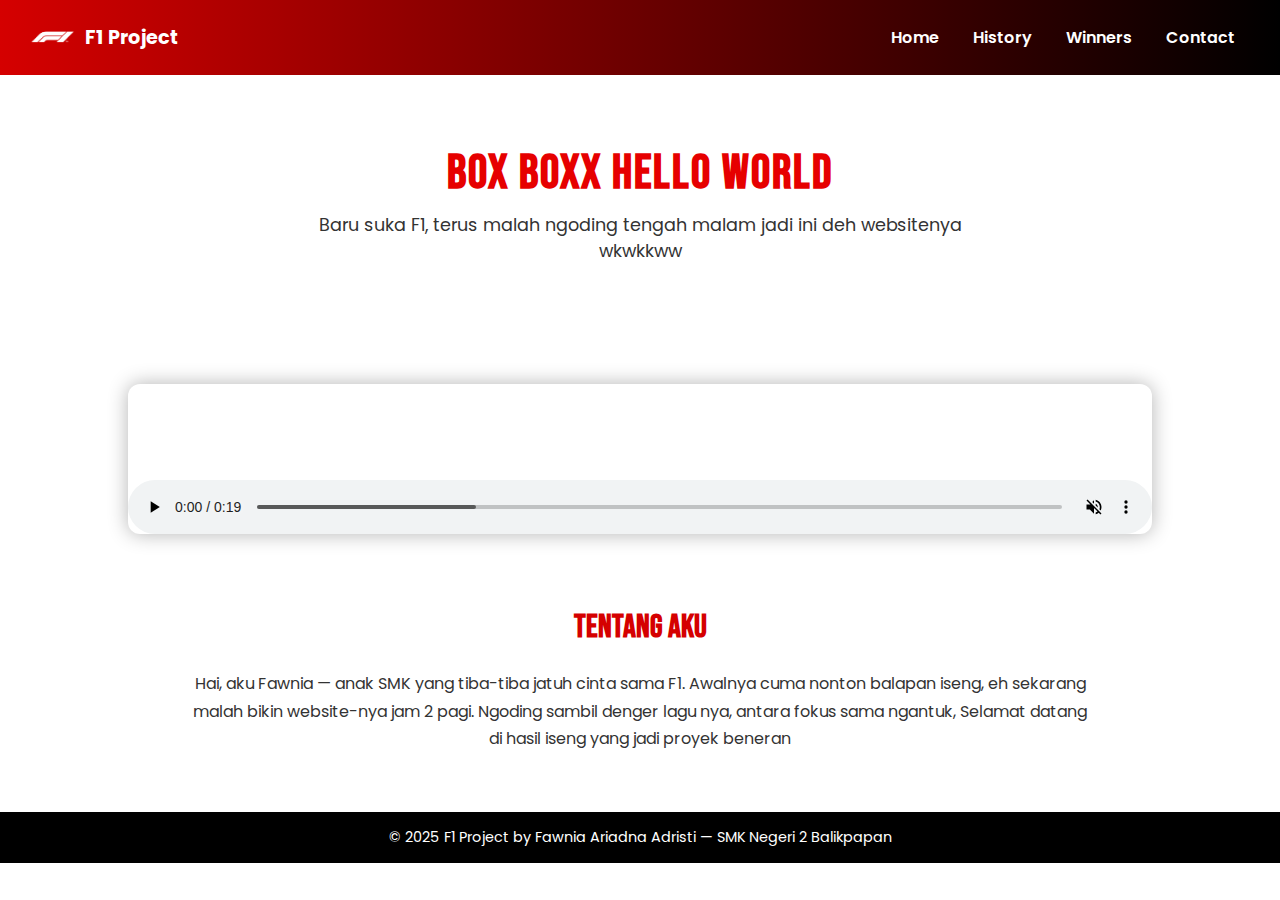
<file: index.html>
<!DOCTYPE html>
<html lang="en">
<head>
  <meta charset="UTF-8">
  <meta name="viewport" content="width=device-width, initial-scale=1.0">
  <title>F1 Project by SMK</title>
  <link href="https://fonts.googleapis.com/css2?family=Poppins:wght@400;600&family=Bebas+Neue&display=swap" rel="stylesheet">
  <style>
    * {margin: 0; padding: 0; box-sizing: border-box;}
    body {
      font-family: 'Poppins', sans-serif;
      background-color: #ffffff;
      color: #222;
    }

    /* ===== Header & Navbar ===== */
    header {
      background: linear-gradient(90deg, #d50000, #000);
      padding: 15px 30px;
      display: flex;
      justify-content: space-between;
      align-items: center;
    }

    .logo-container {
      display: flex;
      align-items: center;
    }

    .logo-container img {
      height: 45px;
      margin-right: 10px;
    }

    nav a {
      color: #fff;
      text-decoration: none;
      margin: 0 15px;
      font-weight: 600;
      transition: 0.3s;
    }

    nav a:hover {
      color: #ffd700;
    }

    /* ===== Hero Section ===== */
    .hero {
      text-align: center;
      padding: 70px 20px;
    }

    .hero h1 {
      font-family: 'Bebas Neue', sans-serif;
      font-size: 3em;
      color: #e60000;
      letter-spacing: 2px;
    }

    .hero p {
      font-size: 1.1em;
      color: #333;
      margin-top: 10px;
      max-width: 700px;
      margin-left: auto;
      margin-right: auto;
    }

    /* ===== Video Section ===== */
    .video-section {
      text-align: center;
      margin: 50px 0;
    }

    .video-section video {
      width: 80%;
      border-radius: 12px;
      box-shadow: 0 0 20px rgba(0, 0, 0, 0.3);
    }

    /* ===== About Section ===== */
    .about {
      max-width: 900px;
      margin: 60px auto;
      text-align: center;
      line-height: 1.7;
    }

    .about h2 {
      font-family: 'Bebas Neue', sans-serif;
      color: #d50000;
      font-size: 2em;
      margin-bottom: 15px;
    }

    .about p {
      color: #333;
      font-size: 1em;
    }

    /* ===== Footer ===== */
    footer {
      background: #000;
      color: #fff;
      text-align: center;
      padding: 15px;
      font-size: 0.9em;
      margin-top: 30px;
    }

  </style>
</head>
<body>
  <header>
    <div class="logo-container">
      <img src="pngwing.com.png" alt="F1 Logo">
      <h1 style="color:white; font-size:1.2em;">F1 Project</h1>
    </div>
    <nav>
      <a href="index.html">Home</a>
      <a href="history.html">History</a>
      <a href="winners.html">Winners</a>
      <a href="contact.html">Contact</a>
    </nav>
  </header>

  <section class="hero">
    <h1>BOX BOXX HELLO WORLD</h1>
    <p>Baru suka F1, terus malah ngoding tengah malam
      jadi ini deh websitenya wkwkkww
    </p>
  </section>

  <section class="video-section">
    <video controls muted>
      <source src="snaptik_7538533014335196430_hd.mp4" type="video/mp4">
      
    </video>
  </section>

  <section class="about">
    <h2>Tentang Aku</h2>
    <p>Hai, aku Fawnia — anak SMK yang tiba-tiba jatuh cinta sama F1.
Awalnya cuma nonton balapan iseng, eh sekarang malah bikin website-nya jam 2 pagi.
Ngoding sambil denger lagu nya, antara fokus sama ngantuk, 
Selamat datang di hasil iseng yang jadi proyek beneran</p>
  </section>

  <footer>
    <p>© 2025 F1 Project by Fawnia Ariadna Adristi — SMK Negeri 2 Balikpapan</p>
  </footer>
</body>
</html>
</file>
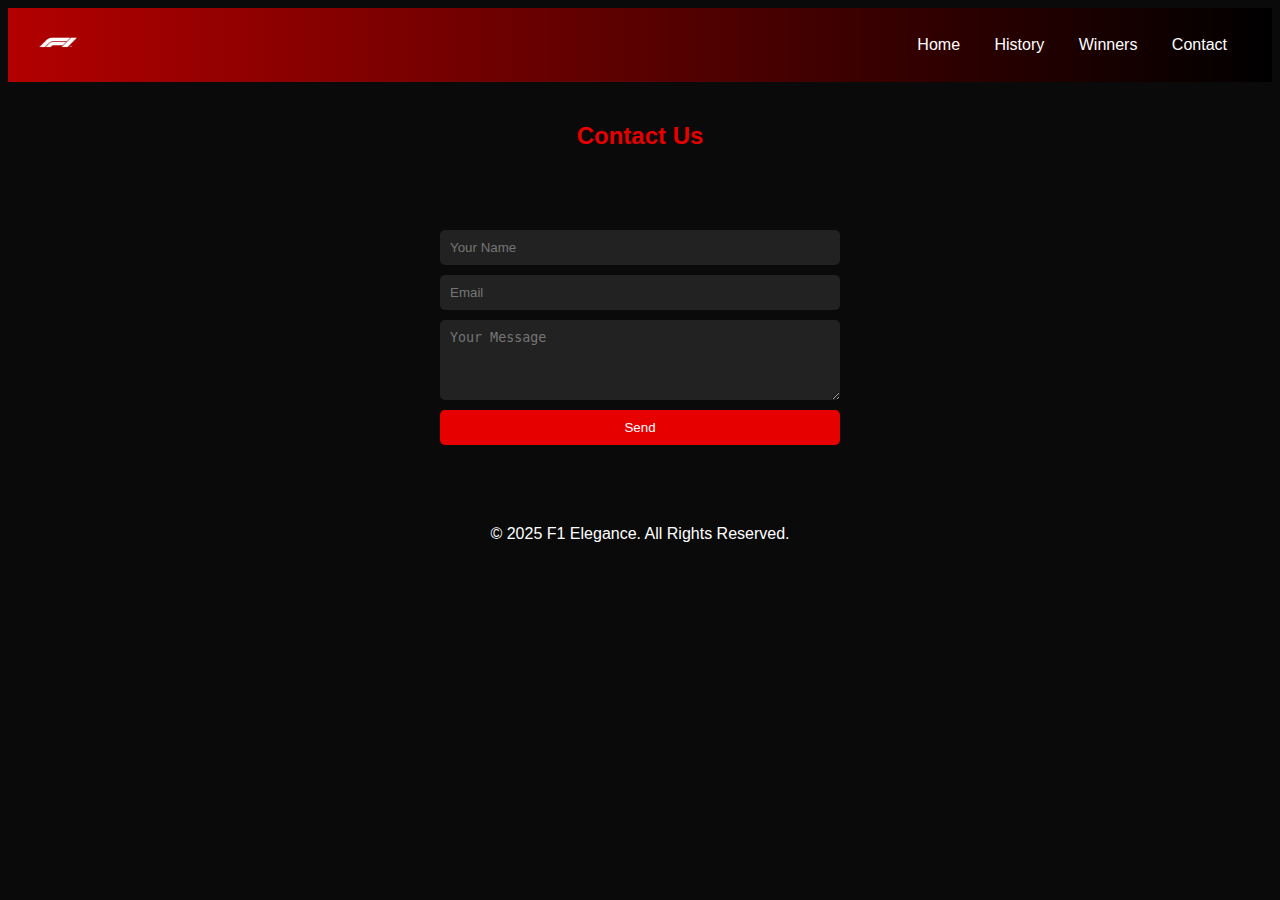
<file: contact.html>
<!DOCTYPE html>
<html lang="en">
<head>
  <meta charset="UTF-8">
  <meta name="viewport" content="width=device-width, initial-scale=1.0">
  <title>F1 Elegance | Contact</title>
  <style>
    body {font-family: 'Poppins', sans-serif; background-color: #0a0a0a; color: #fff; text-align: center;}
    header {background: linear-gradient(90deg, #b30000, #000); padding: 15px 30px; display: flex; justify-content: space-between; align-items: center;}
    nav a {color: #fff; text-decoration: none; margin: 0 15px;}
    nav a:hover {color: #b30000;}
    form {max-width: 400px; margin: 80px auto; display: flex; flex-direction: column; gap: 10px;}
    input, textarea {padding: 10px; border: none; border-radius: 5px; background: #222; color: #fff;}
    button {padding: 10px; background: #e60000; color: #fff; border: none; border-radius: 5px; cursor: pointer;}
    button:hover {background: #b30000;}
  </style>
</head>
<body>
  <header>
    <div class="logo-container">
      <img src="pngwing.com.png" alt="F1 Logo" height="40">
    </div>
    <nav>
      <a href="index.html">Home</a>
      <a href="history.html">History</a>
      <a href="winners.html">Winners</a>
      <a href="contact.html">Contact</a>
    </nav>
  </header>

  <h2 style="color:#e60000; margin-top:40px;">Contact Us</h2>
  <form>
    <input type="text" placeholder="Your Name">
    <input type="email" placeholder="Email">
    <textarea rows="4" placeholder="Your Message"></textarea>
    <button type="submit">Send</button>
  </form>

  <footer>
    <p>© 2025 F1 Elegance. All Rights Reserved.</p>
  </footer>
</body>
</html>
</file>
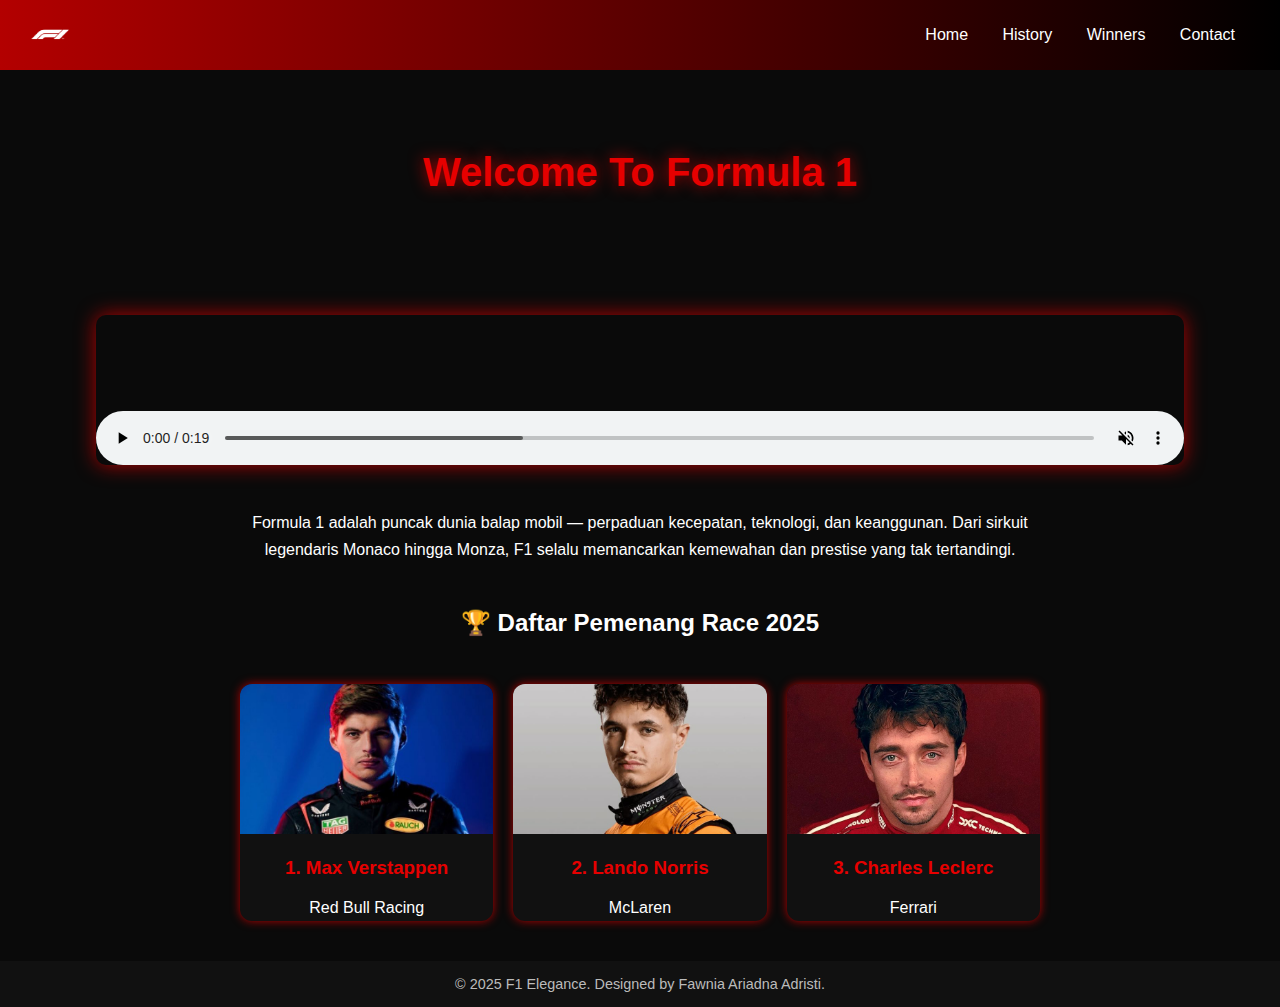
<file: history.html>
<!DOCTYPE html>
<html lang="en">
<head>
  <meta charset="UTF-8">
  <meta name="viewport" content="width=device-width, initial-scale=1.0">
  <title>F1 Elegance</title>
  <style>
    * {margin: 0; padding: 0; box-sizing: border-box;}
    body {font-family: 'Poppins', sans-serif; background-color: #0a0a0a; color: #fff;}
    header {background: linear-gradient(90deg, #b30000, #000); padding: 15px 30px; display: flex; justify-content: space-between; align-items: center;}
    .logo-container {display: flex; align-items: center;}
    .logo-container img {height: 40px; margin-right: 10px;}
    header h1 {font-size: 1.5em; letter-spacing: 2px;}
    nav a {color: #fff; text-decoration: none; margin: 0 15px; font-weight: 500; transition: 0.3s;}
    nav a:hover {color: #b30000;}
    .hero {text-align: center; padding: 80px 20px; background: url('https://upload.wikimedia.org/wikipedia/commons/3/3e/Formula_1_Logo.svg') no-repeat center; background-size: contain;}
    .hero h2 {font-size: 2.5em; color: #e60000; text-shadow: 0 0 15px #b30000;}
    .content {max-width: 800px; margin: 40px auto; text-align: center; line-height: 1.7;}
    .winners {display: grid; grid-template-columns: repeat(auto-fit, minmax(200px, 1fr)); gap: 20px; margin: 40px auto; max-width: 900px;}
    .winner-card {background: #111; border-radius: 12px; overflow: hidden; box-shadow: 0 0 10px #b30000; transition: 0.3s;}
    .winner-card:hover {transform: scale(1.03);}
    .winner-card img {width: 100%; height: 150px; object-fit: cover;}
    .winner-card h3 {margin: 10px 0; color: #e60000;}
    footer {background: #111; color: #bbb; text-align: center; padding: 15px; font-size: 0.9em; margin-top: 30px;}
  </style>
</head>
<body>
  <header>
    <div class="logo-container">
      <img src="pngwing.com.png" alt="F1 Logo">
      <h1></h1>
    </div>
    <nav>
      <a href="index.html">Home</a>
      <a href="history.html">History</a>
      <a href="winners.html">Winners</a>
      <a href="contact.html">Contact</a>

  </header>

  <section class="hero" id="home">
    <h2>Welcome To Formula 1</h2>
  </section>

  <head>
  <meta charset="UTF-8">
  <meta name="viewport" content="width=device-width, initial-scale=1.0">
  <title>F1 Elegance</title>

  <!-- Tambahkan Google Font -->
  <link href="https://fonts.googleapis.com/css2?family=Cinzel+Decorative:wght@700&family=Bebas+Neue&display=swap" rel="stylesheet">

  <style>
    body {
      font-family: 'Poppins', sans-serif;
      background-color: #0a0a0a;
      color: #fff;
    }

    .video-section {
      text-align: center;
      margin: 40px 0;
    }

    .video-section h2 {
      font-family: 'Cinzel Decorative', cursive; /* Font elegan */
      color: #e60000;
      font-size: 5,5em;
      letter-spacing: 2px;
      text-shadow: 0 0 15px #b30000;
      margin-bottom: 15px;
    }

    .video-section video {
      width: 85%;
      height: auto;
      border-radius: 10px;
      box-shadow: 0 0 20px #b30000;
    }
  </style>
</head>

<body>
  <section id="video" class="video-section">
    <video controls muted>
      <source src="snaptik_7538533014335196430_hd.mp4" type="video/mp4">
      Browser kamu tidak mendukung pemutar video.
    </video>
  </section>
</body>


  <section class="content" id="history">
    <p>Formula 1 adalah puncak dunia balap mobil — perpaduan kecepatan, teknologi, dan keanggunan. Dari sirkuit legendaris Monaco hingga Monza, F1 selalu memancarkan kemewahan dan prestise yang tak tertandingi.</p>
  </section>

  <section class="content" id="winners">
    <h2>🏆 Daftar Pemenang Race 2025</h2>
    <div class="winners">
      <div class="winner-card">
        <img src="153f834a79e0d5f983f7d914e8bfc0cd.jpg" alt="Max Verstappen">
        <h3>1. Max Verstappen</h3>
        <p>Red Bull Racing</p>
      </div>
      <div class="winner-card">
        <img src="47fe055f18e7c26087278bd57fe35b9e.jpg" alt="Lando Norris">
        <h3>2. Lando Norris</h3>
        <p>McLaren</p>
      </div>
      <div class="winner-card">
        <img src="04889726df270c1d9a8faa1f6bcdb629.jpg" alt="Charles Leclerc">
        <h3>3. Charles Leclerc</h3>
        <p>Ferrari</p>
      </div>
    </div>
  </section>

  <footer>
    <p>© 2025 F1 Elegance. Designed by Fawnia Ariadna Adristi.</p>
  </footer>
</body>
</html>
</file>
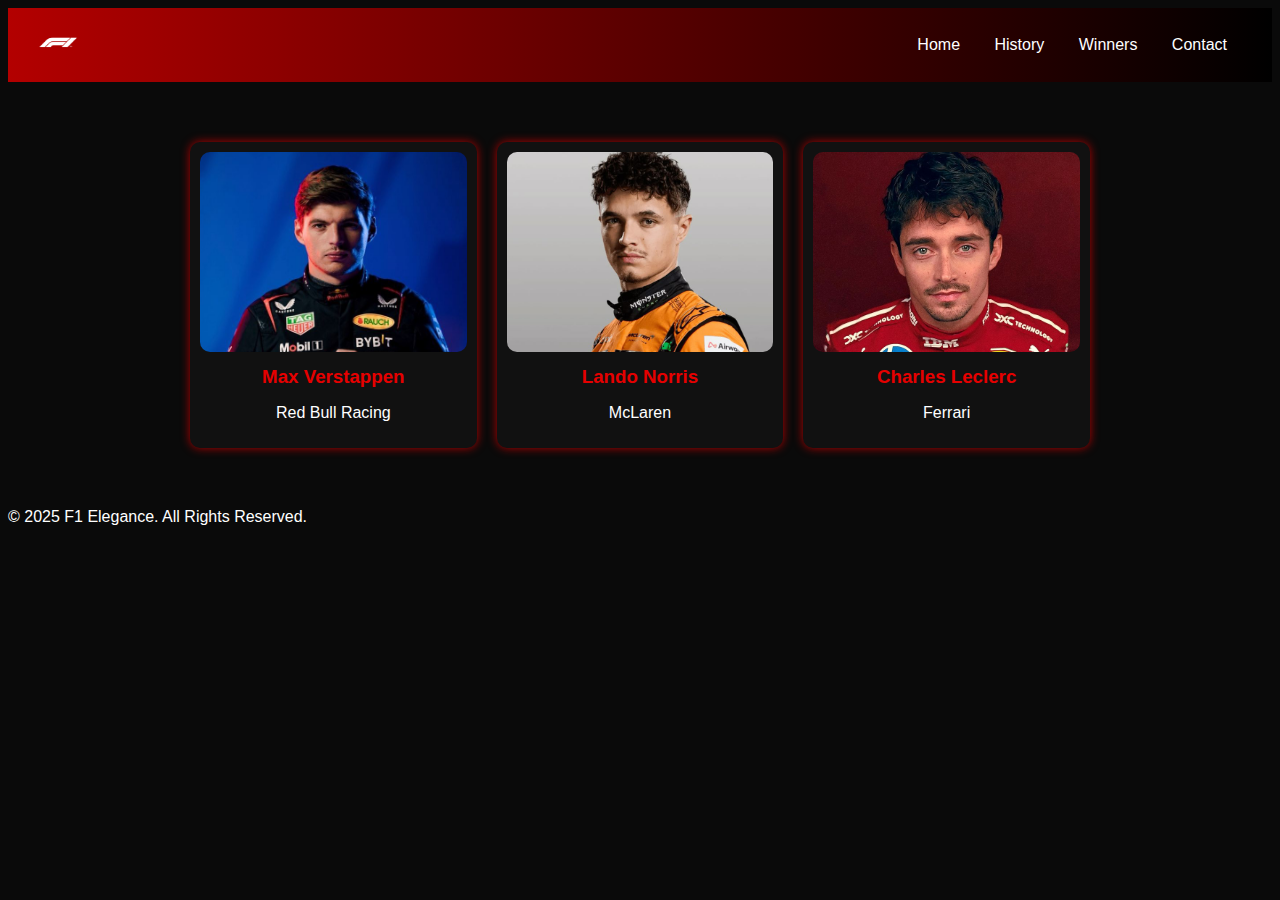
<file: winners.html>
<!DOCTYPE html>
<html lang="en">
<head>
  <meta charset="UTF-8">
  <meta name="viewport" content="width=device-width, initial-scale=1.0">
  <title>F1 Elegance | Winners 2025</title>
  <style>
    body {font-family: 'Poppins', sans-serif; background-color: #0a0a0a; color: #fff;}
    header {background: linear-gradient(90deg, #b30000, #000); padding: 15px 30px; display: flex; justify-content: space-between; align-items: center;}
    nav a {color: #fff; text-decoration: none; margin: 0 15px;}
    nav a:hover {color: #b30000;}
    .winners {display: grid; grid-template-columns: repeat(auto-fit, minmax(250px, 1fr)); gap: 20px; max-width: 900px; margin: 60px auto;}
    .winner-card {background:#111; border-radius:10px; text-align:center; padding:10px; box-shadow:0 0 10px #b30000;}
    .winner-card img {width:100%; border-radius:10px; height:200px; object-fit:cover;}
    .winner-card h3 {color:#e60000; margin:10px 0;}
  </style>
</head>
<body>
  <header>
    <div class="logo-container">
      <img src="pngwing.com.png" alt="F1 Logo" height="40">
    </div>
    <nav>
      <a href="index.html">Home</a>
      <a href="history.html">History</a>
      <a href="winners.html">Winners</a>
      <a href="contact.html">Contact</a>
    </nav>
  </header>

  <section class="winners">
    <div class="winner-card">
      <img src="153f834a79e0d5f983f7d914e8bfc0cd.jpg" alt="Max Verstappen">
      <h3>Max Verstappen</h3>
      <p>Red Bull Racing</p>
    </div>
    <div class="winner-card">
      <img src="47fe055f18e7c26087278bd57fe35b9e.jpg" alt="Lando Norris">
      <h3>Lando Norris</h3>
      <p>McLaren</p>
    </div>
    <div class="winner-card">
      <img src="04889726df270c1d9a8faa1f6bcdb629.jpg" alt="Charles Leclerc">
      <h3>Charles Leclerc</h3>
      <p>Ferrari</p>
    </div>
  </section>

  <footer>
    <p>© 2025 F1 Elegance. All Rights Reserved.</p>
  </footer>
</body>
</html>
</file>
